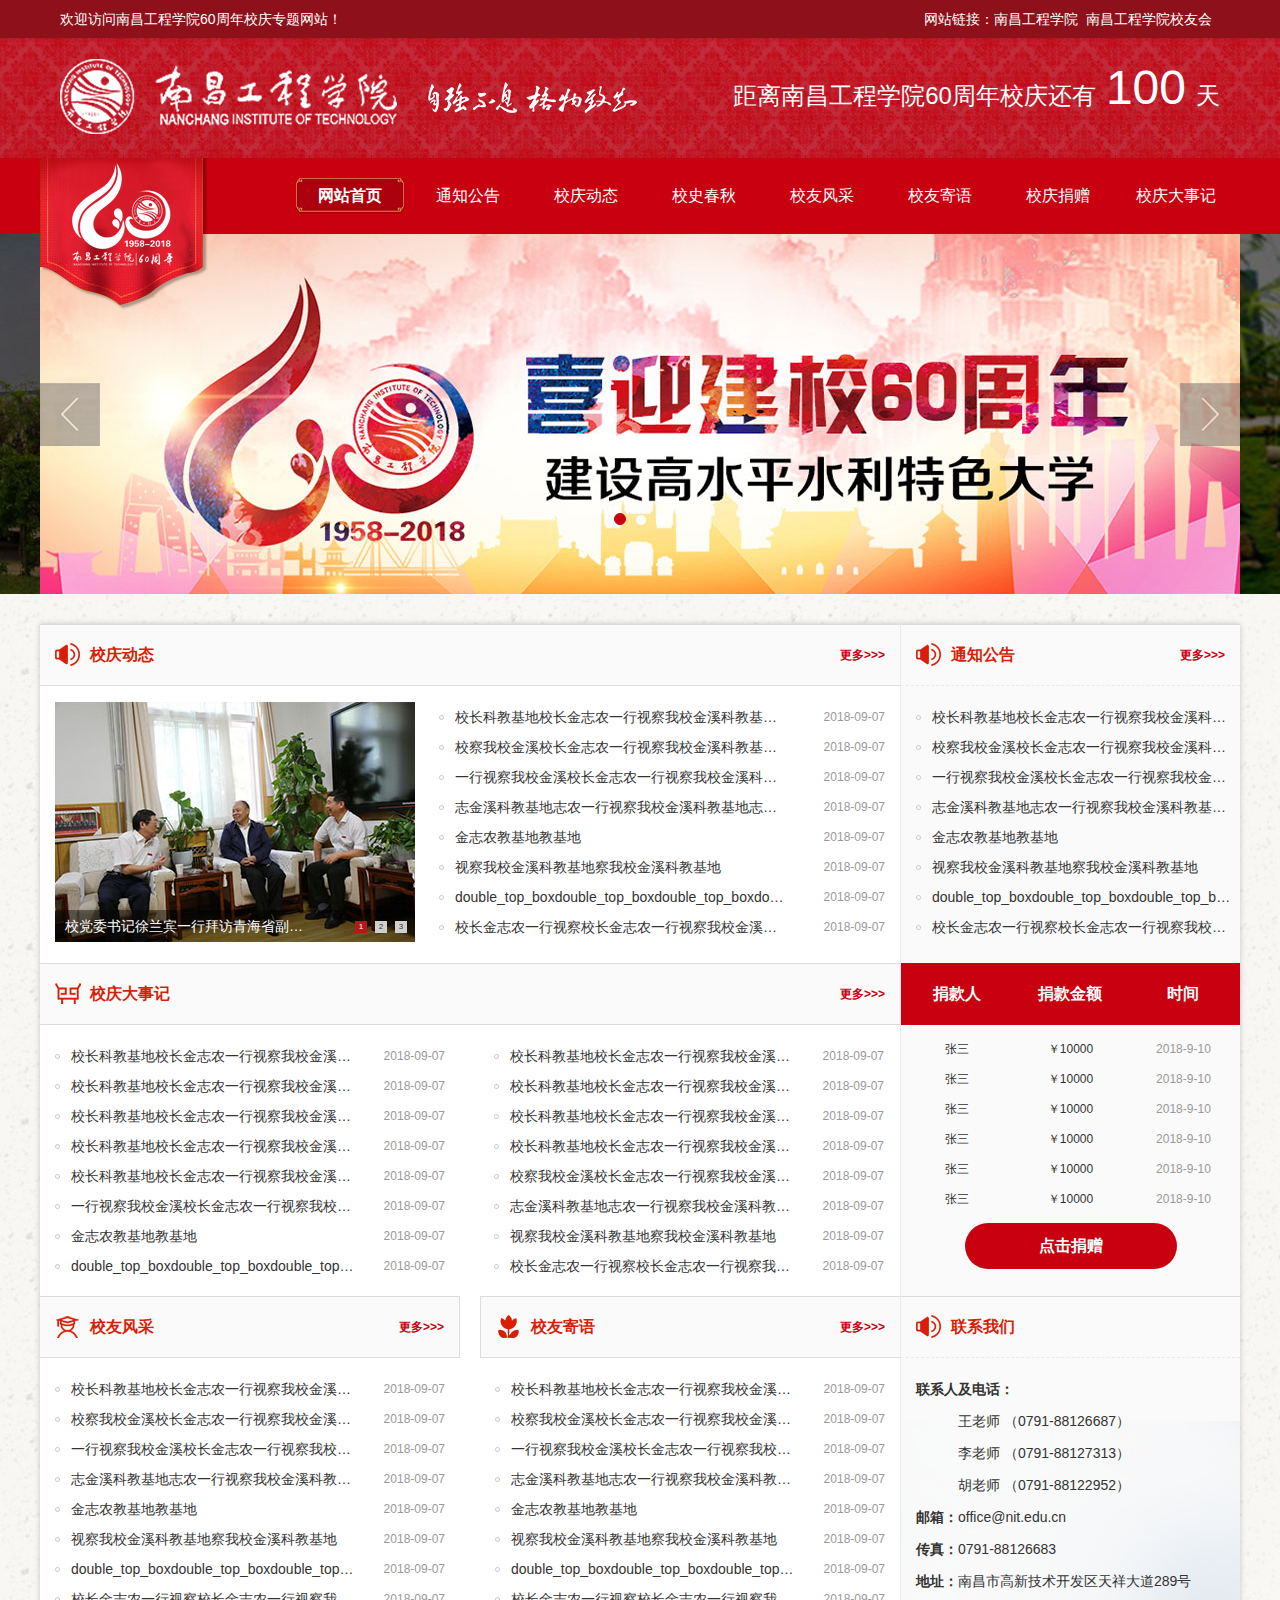
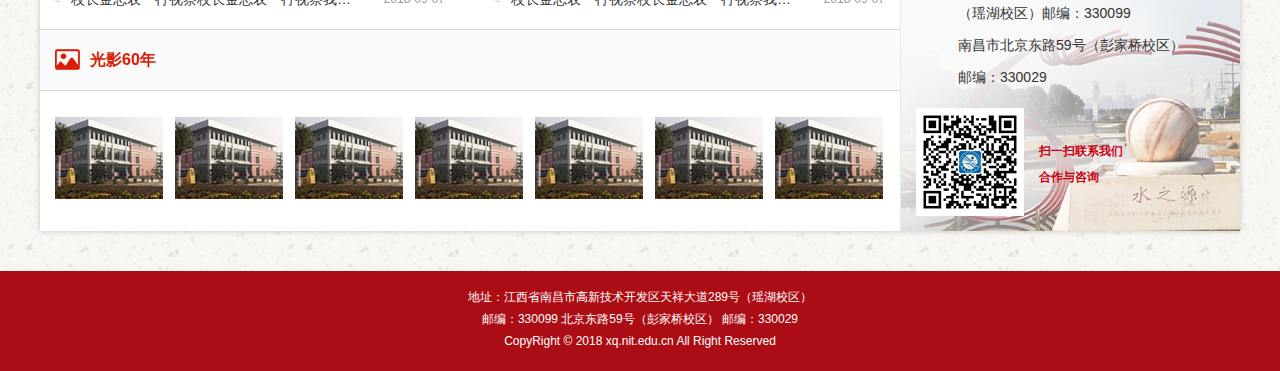
<file: index.html>
<!DOCTYPE html>
<html lang="zh-cmn-Hans">
<head>
	<meta charset="UTF-8">
	<meta name="description" content="">
	<meta name="keywords" content="">
	<meta name="author" content="云端科技 www.yunduancn.com">
	<title>南昌工程学院60周年校庆</title>
	<link rel="stylesheet" href="css/minireset.min.css">
	<link rel="stylesheet" href="css/main.css">
	<script src="js/jquery-1.7.1.min.js"></script>
	<script src="js/jquery.SuperSlide.2.1.1.js"></script>
</head>
<body>
	<div class="topbar">
		<div class="center">
			<div class="welcome">欢迎访问南昌工程学院60周年校庆专题网站！</div>
			<div class="link">网站链接：<a href="">南昌工程学院</a><a href="">南昌工程学院校友会</a></div>
		</div>
	</div>
	<div class="header" style="background-image: url(images/headerbg.jpg);">
		<div class="center">
			<a href="" class="logo">
				<img src="images/logo.png" alt="">
			</a>
			<div class="motto">
				<img src="images/motto.png" alt="">
			</div>
			<div class="countdown">距离南昌工程学院60周年校庆还有<span class="number">100</span>天</div>
		</div>
	</div>
	<div class="menubar">
		<div class="center">
			<a href="" class="menu_title">
				<img src="images/menutitle.png" alt="">
			</a>
			<ul class="fir_menu">
				<li class="fir_item active">
					<a href="" class="fir_link">网站首页</a>
				</li>
				<li class="fir_item">
					<a href="" class="fir_link">通知公告</a>
				</li>
				<li class="fir_item">
					<a href="" class="fir_link">校庆动态</a>
				</li>
				<li class="fir_item">
					<a href="" class="fir_link">校史春秋</a>
				</li>
				<li class="fir_item">
					<a href="" class="fir_link">校友风采</a>
				</li>
				<li class="fir_item">
					<a href="" class="fir_link">校友寄语</a>
				</li>
				<li class="fir_item">
					<a href="" class="fir_link">校庆捐赠</a>
				</li>
				<li class="fir_item">
					<a href="" class="fir_link">校庆大事记</a>
				</li>
			</ul>
		</div>
	</div>
	<div class="banner_box">
		<div class="center">
			<div class="cover_left">
				<img src="images/bannerleft.jpg" alt="">
			</div>
			<div class="banner">
				<div class="link_box">
					<a href="" class="banner_item">
						<img src="images/banner.jpg" alt="">
					</a>
					<a href="" class="banner_item">
						<img src="images/banner.jpg" alt="">
					</a>
					<a href="" class="banner_item">
						<img src="images/banner.jpg" alt="">
					</a>
				</div>
				<div class="pagination">
				</div>
				<div class="arr">
					<div class="banner_left_arr">
						<img src="images/bannerleftarr.png" alt="">
					</div>
					<div class="banner_right_arr">
						<img src="images/bannerrightarr.png" alt="">
					</div>
				</div>
			</div>
			<div class="cover_right">
				<img src="images/bannerright.jpg" alt="">
			</div>
		</div>
	</div>
	<script>
		$('.banner').slide({
			mainCell: '.link_box',
			titCell: '.pagination',
			autoPage: '<div class="pagination_item"></div>',
			autoPlay: true,
			effect: 'fold',
			prevCell: '.banner_left_arr',
			nextCell: '.banner_right_arr'
		})
	</script>
	


	<div class="center main" style="margin-bottom: 40px;">
		<!-- 校庆动态 -->
		<div class="double_box double_top_box">
			<div class="stitle" style="background-image: url(images/icon1.png); border-left: 0; border-right: 0;">
				校庆动态
				<a href="" class="smore">更多&gt;&gt;&gt;</a>
			</div>
			<div class="smain">
				<div class="leftslide">
					<div class="leftimggroup">
						<div class="img_item">
							<a href="" class="link">
								<img src="images/news1.jpg" alt="">
							</a>
							<div class="ccb">
								<a href="" class="news_title">校党委书记徐兰宾一行拜访青海省副校党委书记徐兰宾一行拜访青海省副</a>
							</div>
						</div>
						<div class="img_item">
							<a href="" class="link">
								<img src="images/news1.jpg" alt="">
							</a>
							<div class="ccb">
								<a href="" class="news_title">校党委书记徐兰宾一行拜访青海省副校党委书记徐兰宾一行拜访青海省副</a>
							</div>
						</div>
						<div class="img_item">
							<a href="" class="link">
								<img src="images/news1.jpg" alt="">
							</a>
							<div class="ccb">
								<a href="" class="news_title">校党委书记徐兰宾一行拜访青海省副校党委书记徐兰宾一行拜访青海省副</a>
							</div>
						</div>
					</div>
					<div class="news_pagination">
					</div>				
				</div>
				<ul class="news_list">
					<li>
						<a href="">
							校长科教基地校长金志农一行视察我校金溪科教基地校长金志农一行视察我校金溪科教基地校长金志农一行视察我校金溪科教基地
						</a>
						<span>2018-09-07</span>
					</li>
					<li>
						<a href="">
							校察我校金溪校长金志农一行视察我校金溪科教基地校长金志农一行视察我校金溪科教基地校长金志农一行视察我校金溪科教基地科教基地
						</a>
						<span>2018-09-07</span>
					</li>
					<li>
						<a href="">
							一行视察我校金溪校长金志农一行视察我校金溪科教基地校长金志农一行视察我校金溪科教基地科教基地
						</a>
						<span>2018-09-07</span>
					</li>
					<li>
						<a href="">
							志金溪科教基地志农一行视察我校金溪科教基地志农一行视察我校金溪科教基地校长金志农一行视察我校金溪科教基地
						</a>
						<span>2018-09-07</span>
					</li>
					<li>
						<a href="">
							金志农教基地教基地
						</a>
						<span>2018-09-07</span>
					</li>
					<li>
						<a href="">
							视察我校金溪科教基地察我校金溪科教基地
						</a>
						<span>2018-09-07</span>
					</li>
					<li>
						<a href="">
							double_top_boxdouble_top_boxdouble_top_boxdouble_top_boxdouble_top_box
						</a>
						<span>2018-09-07</span>
					</li>
					<li>
						<a href="">
							校长金志农一行视察校长金志农一行视察我校金溪科教基地校长金志农一行视察我校金溪科教基地校长金志农一行视察我校金溪科教基地我校金溪科教基地
						</a>
						<span>2018-09-07</span>
					</li>
				</ul>
			</div>
		</div>

		<!-- 右侧边栏 -->
		<div class="sidebar">
			<!-- 通知公告 -->
			<div class="sp_box" style="padding-bottom: 6px;">
				<div class="stitle" style="background-image: url(images/icon1.png); border-left: 0; border-right: 0; border-bottom: 1px dashed #eaeaea">
					通知公告
					<a href="" class="smore">更多&gt;&gt;&gt;</a>
				</div>
				<div class="smain">
					<ul class="news_list news_list_sp">
						<li>
							<a href="">
								校长科教基地校长金志农一行视察我校金溪科教基地校长金志农一行视察我校金溪科教基地校长金志农一行视察我校金溪科教基地
							</a>
						</li>
						<li>
							<a href="">
								校察我校金溪校长金志农一行视察我校金溪科教基地校长金志农一行视察我校金溪科教基地校长金志农一行视察我校金溪科教基地科教基地
							</a>
						</li>
						<li>
							<a href="">
								一行视察我校金溪校长金志农一行视察我校金溪科教基地校长金志农一行视察我校金溪科教基地科教基地
							</a>
						</li>
						<li>
							<a href="">
								志金溪科教基地志农一行视察我校金溪科教基地志农一行视察我校金溪科教基地校长金志农一行视察我校金溪科教基地
							</a>
						</li>
						<li>
							<a href="">
								金志农教基地教基地
							</a>
						</li>
						<li>
							<a href="">
								视察我校金溪科教基地察我校金溪科教基地
							</a>
						</li>
						<li>
							<a href="">
								double_top_boxdouble_top_boxdouble_top_boxdouble_top_boxdouble_top_box
							</a>
						</li>
						<li>
							<a href="">
								校长金志农一行视察校长金志农一行视察我校金溪科教基地校长金志农一行视察我校金溪科教基地校长金志农一行视察我校金溪科教基地我校金溪科教基地
							</a>
						</li>
					</ul>
				</div>
			</div>

			<!-- 捐款记录 -->
			<div class="paybox">
				<div class="pay_title">
					<div class="third">捐款人</div>
					<div class="third">捐款金额</div>
					<div class="third">时间</div>
				</div>
				<div class="pay_main">
					<ul class="pay_list">
						<li class="pay_item">
							<div class="third">张三</div>
							<div class="third">￥10000</div>
							<div class="third gray">2018-9-10</div>
						</li>
						<li class="pay_item">
							<div class="third">张三</div>
							<div class="third">￥10000</div>
							<div class="third gray">2018-9-10</div>
						</li>
						<li class="pay_item">
							<div class="third">张三</div>
							<div class="third">￥10000</div>
							<div class="third gray">2018-9-10</div>
						</li>
						<li class="pay_item">
							<div class="third">张三</div>
							<div class="third">￥10000</div>
							<div class="third gray">2018-9-10</div>
						</li>
						<li class="pay_item">
							<div class="third">张三</div>
							<div class="third">￥10000</div>
							<div class="third gray">2018-9-10</div>
						</li>
						<li class="pay_item">
							<div class="third">张三</div>
							<div class="third">￥10000</div>
							<div class="third gray">2018-9-10</div>
						</li>
						<li class="pay_item">
							<div class="third">张三</div>
							<div class="third">￥10000</div>
							<div class="third gray">2018-9-10</div>
						</li>
						<li class="pay_item">
							<div class="third">张三</div>
							<div class="third">￥10000</div>
							<div class="third gray">2018-9-10</div>
						</li>
					</ul>
					<a href="" class="goforpay">点击捐赠</a>
				</div>
			</div>

			<!-- 通知公告 -->
			<div class="sp_box" style="padding-bottom: 6px;">
				<div class="stitle" style="background-image: url(images/icon1.png); border-left: 0; border-right: 0; border-bottom: 1px dashed #eaeaea">
					联系我们
					<!-- <a href="" class="smore">更多&gt;&gt;&gt;</a> -->
				</div>
				<div class="smain infobox">
					<span>联系人及电话：</span><br>
					&emsp;&emsp;&emsp;王老师 （0791-88126687） <br>
					&emsp;&emsp;&emsp;李老师  （0791-88127313）<br>
					&emsp;&emsp;&emsp;胡老师 （0791-88122952）<br>
					<span>邮箱：</span>office@nit.edu.cn      <br>
					<span>传真：</span>0791-88126683<br>
					<span>地址：</span>南昌市高新技术开发区天祥大道289号<br>&emsp;&emsp;&emsp;（瑶湖校区）邮编：330099<br>
					&emsp;&emsp;&emsp;南昌市北京东路59号（彭家桥校区）<br>&emsp;&emsp;&emsp;邮编：330029
				</div>
				<div class="smain qrqr">
					<img src="images/qr.png" alt="">
					<div class="te">扫一扫联系我们<br>合作与咨询</div>
				</div>
			</div>
		</div>


		<!-- 校庆大事记 -->
		<div class="double_box double_bottom_box">
			<div class="stitle" style="background-image: url(images/icon2.png); border-left: 0; border-right: 0;">
				校庆大事记
				<a href="" class="smore">更多&gt;&gt;&gt;</a>
			</div>
			<div class="smain">
				<ul class="news_list news_list_full news_list_left">
					<li>
						<a href="">
							校长科教基地校长金志农一行视察我校金溪科教基地校长金志农一行视察我校金溪科教基地校长金志农一行视察我校金溪科教基地
						</a>
						<span>2018-09-07</span>
					</li>
					<li>
						<a href="">
							校长科教基地校长金志农一行视察我校金溪科教基地校长金志农一行视察我校金溪科教基地校长金志农一行视察我校金溪科教基地
						</a>
						<span>2018-09-07</span>
					</li>
					<li>
						<a href="">
							校长科教基地校长金志农一行视察我校金溪科教基地校长金志农一行视察我校金溪科教基地校长金志农一行视察我校金溪科教基地
						</a>
						<span>2018-09-07</span>
					</li>
					<li>
						<a href="">
							校长科教基地校长金志农一行视察我校金溪科教基地校长金志农一行视察我校金溪科教基地校长金志农一行视察我校金溪科教基地
						</a>
						<span>2018-09-07</span>
					</li>
					<li>
						<a href="">
							校长科教基地校长金志农一行视察我校金溪科教基地校长金志农一行视察我校金溪科教基地校长金志农一行视察我校金溪科教基地
						</a>
						<span>2018-09-07</span>
					</li>
					<li>
						<a href="">
							校长科教基地校长金志农一行视察我校金溪科教基地校长金志农一行视察我校金溪科教基地校长金志农一行视察我校金溪科教基地
						</a>
						<span>2018-09-07</span>
					</li>
					<li>
						<a href="">
							校长科教基地校长金志农一行视察我校金溪科教基地校长金志农一行视察我校金溪科教基地校长金志农一行视察我校金溪科教基地
						</a>
						<span>2018-09-07</span>
					</li>
					<li>
						<a href="">
							校长科教基地校长金志农一行视察我校金溪科教基地校长金志农一行视察我校金溪科教基地校长金志农一行视察我校金溪科教基地
						</a>
						<span>2018-09-07</span>
					</li>
					<li>
						<a href="">
							校长科教基地校长金志农一行视察我校金溪科教基地校长金志农一行视察我校金溪科教基地校长金志农一行视察我校金溪科教基地
						</a>
						<span>2018-09-07</span>
					</li>
					<li>
						<a href="">
							校察我校金溪校长金志农一行视察我校金溪科教基地校长金志农一行视察我校金溪科教基地校长金志农一行视察我校金溪科教基地科教基地
						</a>
						<span>2018-09-07</span>
					</li>
					<li>
						<a href="">
							一行视察我校金溪校长金志农一行视察我校金溪科教基地校长金志农一行视察我校金溪科教基地科教基地
						</a>
						<span>2018-09-07</span>
					</li>
					<li>
						<a href="">
							志金溪科教基地志农一行视察我校金溪科教基地志农一行视察我校金溪科教基地校长金志农一行视察我校金溪科教基地
						</a>
						<span>2018-09-07</span>
					</li>
					<li>
						<a href="">
							金志农教基地教基地
						</a>
						<span>2018-09-07</span>
					</li>
					<li>
						<a href="">
							视察我校金溪科教基地察我校金溪科教基地
						</a>
						<span>2018-09-07</span>
					</li>
					<li>
						<a href="">
							double_top_boxdouble_top_boxdouble_top_boxdouble_top_boxdouble_top_box
						</a>
						<span>2018-09-07</span>
					</li>
					<li>
						<a href="">
							校长金志农一行视察校长金志农一行视察我校金溪科教基地校长金志农一行视察我校金溪科教基地校长金志农一行视察我校金溪科教基地我校金溪科教基地
						</a>
						<span>2018-09-07</span>
					</li>
				</ul>
			</div>
		</div>


		<!-- 校友风采与校友寄语 -->
		<div class="single_wrapper">
			<!-- 校友风采 -->
			<div class="single_box single_left">
				<div class="stitle" style="background-image: url(images/icon3.png); border-left: 0;">
					校友风采
					<a href="" class="smore">更多&gt;&gt;&gt;</a>
				</div>
				<div class="smain">
					<ul class="news_list news_list_420">
						<li>
							<a href="">
								校长科教基地校长金志农一行视察我校金溪科教基地校长金志农一行视察我校金溪科教基地校长金志农一行视察我校金溪科教基地
							</a>
							<span>2018-09-07</span>
						</li>
						<li>
							<a href="">
								校察我校金溪校长金志农一行视察我校金溪科教基地校长金志农一行视察我校金溪科教基地校长金志农一行视察我校金溪科教基地科教基地
							</a>
							<span>2018-09-07</span>
						</li>
						<li>
							<a href="">
								一行视察我校金溪校长金志农一行视察我校金溪科教基地校长金志农一行视察我校金溪科教基地科教基地
							</a>
							<span>2018-09-07</span>
						</li>
						<li>
							<a href="">
								志金溪科教基地志农一行视察我校金溪科教基地志农一行视察我校金溪科教基地校长金志农一行视察我校金溪科教基地
							</a>
							<span>2018-09-07</span>
						</li>
						<li>
							<a href="">
								金志农教基地教基地
							</a>
							<span>2018-09-07</span>
						</li>
						<li>
							<a href="">
								视察我校金溪科教基地察我校金溪科教基地
							</a>
							<span>2018-09-07</span>
						</li>
						<li>
							<a href="">
								double_top_boxdouble_top_boxdouble_top_boxdouble_top_boxdouble_top_box
							</a>
							<span>2018-09-07</span>
						</li>
						<li>
							<a href="">
								校长金志农一行视察校长金志农一行视察我校金溪科教基地校长金志农一行视察我校金溪科教基地校长金志农一行视察我校金溪科教基地我校金溪科教基地
							</a>
							<span>2018-09-07</span>
						</li>
					</ul>
				</div>
			</div>


			<!-- 校友寄语 -->
			<div class="single_box single_right">
				<div class="stitle" style="background-image: url(images/icon4.png); border-right: 0;">
					校友寄语
					<a href="" class="smore">更多&gt;&gt;&gt;</a>
				</div>
				<div class="smain">
					<ul class="news_list news_list_420">
						<li>
							<a href="">
								校长科教基地校长金志农一行视察我校金溪科教基地校长金志农一行视察我校金溪科教基地校长金志农一行视察我校金溪科教基地
							</a>
							<span>2018-09-07</span>
						</li>
						<li>
							<a href="">
								校察我校金溪校长金志农一行视察我校金溪科教基地校长金志农一行视察我校金溪科教基地校长金志农一行视察我校金溪科教基地科教基地
							</a>
							<span>2018-09-07</span>
						</li>
						<li>
							<a href="">
								一行视察我校金溪校长金志农一行视察我校金溪科教基地校长金志农一行视察我校金溪科教基地科教基地
							</a>
							<span>2018-09-07</span>
						</li>
						<li>
							<a href="">
								志金溪科教基地志农一行视察我校金溪科教基地志农一行视察我校金溪科教基地校长金志农一行视察我校金溪科教基地
							</a>
							<span>2018-09-07</span>
						</li>
						<li>
							<a href="">
								金志农教基地教基地
							</a>
							<span>2018-09-07</span>
						</li>
						<li>
							<a href="">
								视察我校金溪科教基地察我校金溪科教基地
							</a>
							<span>2018-09-07</span>
						</li>
						<li>
							<a href="">
								double_top_boxdouble_top_boxdouble_top_boxdouble_top_boxdouble_top_box
							</a>
							<span>2018-09-07</span>
						</li>
						<li>
							<a href="">
								校长金志农一行视察校长金志农一行视察我校金溪科教基地校长金志农一行视察我校金溪科教基地校长金志农一行视察我校金溪科教基地我校金溪科教基地
							</a>
							<span>2018-09-07</span>
						</li>
					</ul>
				</div>
			</div>
		</div>


		<!-- 光影60年 -->
		<div class="double_box double_img_box">
			<div class="stitle" style="background-image: url(images/icon6.png); border-left: 0; border-right: 0;">
				光影60年
				<!-- <a href="" class="smore">更多&gt;&gt;&gt;</a> -->
			</div>
			<div class="smain">
				<ul class="img_boxx">
					<li class="img_item">
						<img src="images/st01.jpg" alt="">
					</li>
					<li class="img_item">
						<img src="images/st01.jpg" alt="">
					</li>
					<li class="img_item">
						<img src="images/st01.jpg" alt="">
					</li>
					<li class="img_item">
						<img src="images/st01.jpg" alt="">
					</li>
					<li class="img_item">
						<img src="images/st01.jpg" alt="">
					</li>
					<li class="img_item">
						<img src="images/st01.jpg" alt="">
					</li>
					<li class="img_item">
						<img src="images/st01.jpg" alt="">
					</li>
					<li class="img_item">
						<img src="images/st01.jpg" alt="">
					</li>
				</ul>
			</div>
		</div>




	</div>
	<script>
		$('.leftslide').slide({
			mainCell: '.leftimggroup',
			titCell: '.news_pagination',
			autoPage: '<div class="news_pagination_item">$</div>',
			autoPlay: true,
			effect: 'fold'
		})
		$('.double_img_box').slide({
			mainCell: '.img_boxx',
			autoPlay: true,
			effect: 'leftLoop',
			vis: 7
		})
		$('.pay_main').slide({
			mainCell: '.pay_list',
			autoPlay: true,
			effect: 'topLoop',
			vis: 6
		})
	</script>



	<div class="footer">
		地址：江西省南昌市高新技术开发区天祥大道289号（瑶湖校区） <br>
		邮编：330099 北京东路59号（彭家桥校区）   邮编：330029  <br>
		CopyRight © 2018 xq.nit.edu.cn All Right Reserved
	</div>

	<script src="js/main.js"></script>
</body>
</html>
</file>
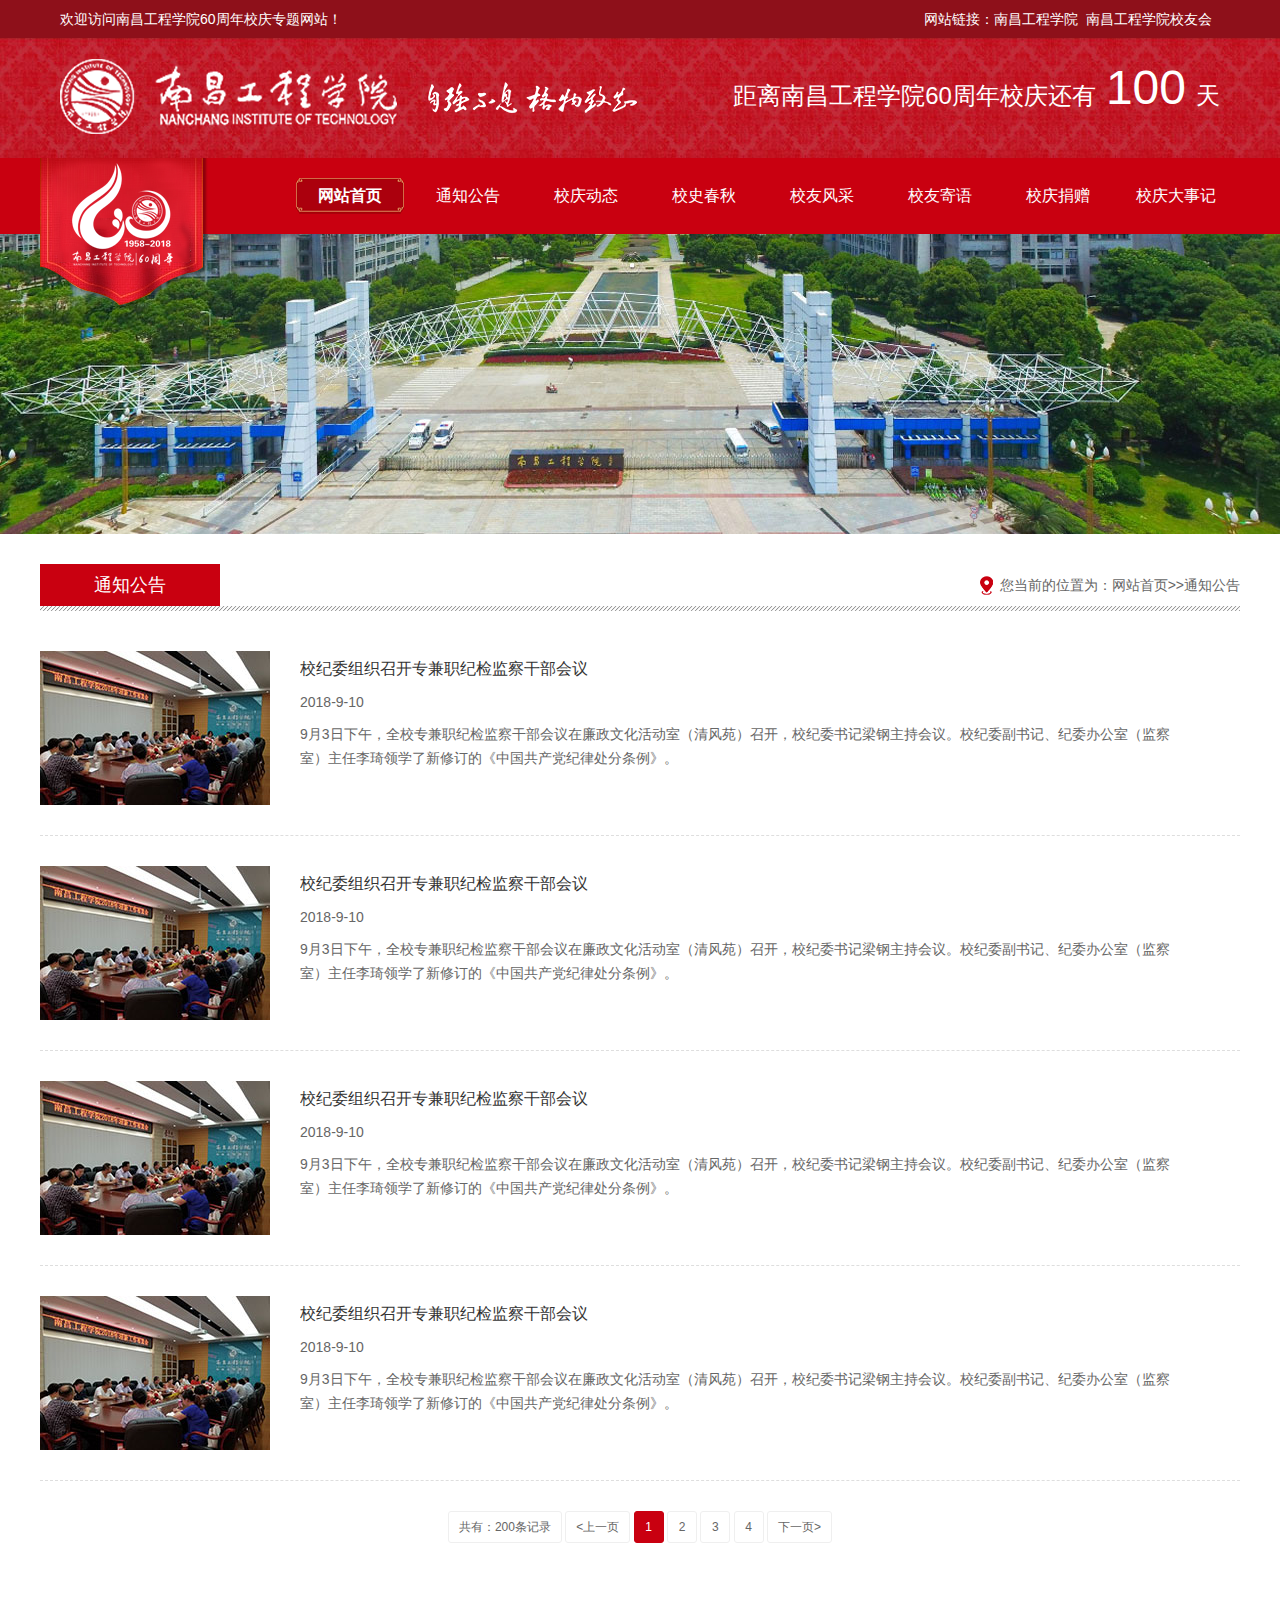
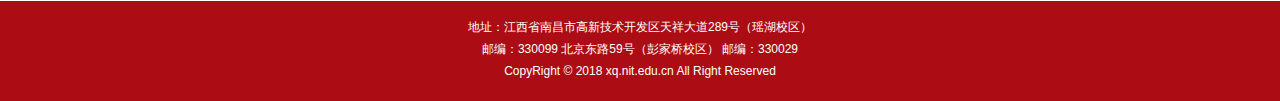
<file: 新闻列表.html>
<!DOCTYPE html>
<html lang="zh-cmn-Hans">
<head>
	<meta charset="UTF-8">
	<meta name="description" content="">
	<meta name="keywords" content="">
	<meta name="author" content="云端科技 www.yunduancn.com">
	<title>南昌工程学院60周年校庆</title>
	<link rel="stylesheet" href="css/minireset.min.css">
	<link rel="stylesheet" href="css/main.css">
	<script src="js/jquery-1.7.1.min.js"></script>
	<script src="js/jquery.SuperSlide.2.1.1.js"></script>
</head>
<body style="background-image: none; background-color: #fff;">
	<div class="topbar">
		<div class="center">
			<div class="welcome">欢迎访问南昌工程学院60周年校庆专题网站！</div>
			<div class="link">网站链接：<a href="">南昌工程学院</a><a href="">南昌工程学院校友会</a></div>
		</div>
	</div>
	<div class="header" style="background-image: url(images/headerbg.jpg);">
		<div class="center">
			<a href="" class="logo">
				<img src="images/logo.png" alt="">
			</a>
			<div class="motto">
				<img src="images/motto.png" alt="">
			</div>
			<div class="countdown">距离南昌工程学院60周年校庆还有<span class="number">100</span>天</div>
		</div>
	</div>
	<div class="menubar">
		<div class="center">
			<a href="" class="menu_title">
				<img src="images/menutitle.png" alt="">
			</a>
			<ul class="fir_menu">
				<li class="fir_item active">
					<a href="" class="fir_link">网站首页</a>
				</li>
				<li class="fir_item">
					<a href="" class="fir_link">通知公告</a>
				</li>
				<li class="fir_item">
					<a href="" class="fir_link">校庆动态</a>
				</li>
				<li class="fir_item">
					<a href="" class="fir_link">校史春秋</a>
				</li>
				<li class="fir_item">
					<a href="" class="fir_link">校友风采</a>
				</li>
				<li class="fir_item">
					<a href="" class="fir_link">校友寄语</a>
				</li>
				<li class="fir_item">
					<a href="" class="fir_link">校庆捐赠</a>
				</li>
				<li class="fir_item">
					<a href="" class="fir_link">校庆大事记</a>
				</li>
			</ul>
		</div>
	</div>
	<div class="ny_banner_box">
		<div class="center" style="background-image: url(images/nybanner.jpg);">
		</div>
	</div>
	
	<div class="ny_main center">
		<div class="ny_topbar">
			<div class="ny_title">通知公告</div>
			<div class="location">您当前的位置为：<a href="">网站首页</a>&gt;&gt;通知公告</div>
		</div>
		<ul class="news_list_group">
			<li class="nlg">
				<a href="" class="imgbox">
					<img src="images/9D8B542E2BAC3252CB75A2B2657_5CBD565A_12844.jpg" alt="">
				</a>
				<a href="" class="linktitle">校纪委组织召开专兼职纪检监察干部会议</a>
				<div class="date">2018-9-10</div>
				<div class="abstract">       9月3日下午，全校专兼职纪检监察干部会议在廉政文化活动室（清风苑）召开，校纪委书记梁钢主持会议。校纪委副书记、纪委办公室（监察室）主任李琦领学了新修订的《中国共产党纪律处分条例》。</div>
			</li>
			<li class="nlg">
				<a href="" class="imgbox">
					<img src="images/9D8B542E2BAC3252CB75A2B2657_5CBD565A_12844.jpg" alt="">
				</a>
				<a href="" class="linktitle">校纪委组织召开专兼职纪检监察干部会议</a>
				<div class="date">2018-9-10</div>
				<div class="abstract">       9月3日下午，全校专兼职纪检监察干部会议在廉政文化活动室（清风苑）召开，校纪委书记梁钢主持会议。校纪委副书记、纪委办公室（监察室）主任李琦领学了新修订的《中国共产党纪律处分条例》。</div>
			</li>
			<li class="nlg">
				<a href="" class="imgbox">
					<img src="images/9D8B542E2BAC3252CB75A2B2657_5CBD565A_12844.jpg" alt="">
				</a>
				<a href="" class="linktitle">校纪委组织召开专兼职纪检监察干部会议</a>
				<div class="date">2018-9-10</div>
				<div class="abstract">       9月3日下午，全校专兼职纪检监察干部会议在廉政文化活动室（清风苑）召开，校纪委书记梁钢主持会议。校纪委副书记、纪委办公室（监察室）主任李琦领学了新修订的《中国共产党纪律处分条例》。</div>
			</li>
			<li class="nlg">
				<a href="" class="imgbox">
					<img src="images/9D8B542E2BAC3252CB75A2B2657_5CBD565A_12844.jpg" alt="">
				</a>
				<a href="" class="linktitle">校纪委组织召开专兼职纪检监察干部会议</a>
				<div class="date">2018-9-10</div>
				<div class="abstract">       9月3日下午，全校专兼职纪检监察干部会议在廉政文化活动室（清风苑）召开，校纪委书记梁钢主持会议。校纪委副书记、纪委办公室（监察室）主任李琦领学了新修订的《中国共产党纪律处分条例》。</div>
			</li>
		</ul>
		<div class="pagination">
			<span href="">共有：200条记录</span>
			<a href="">&lt;上一页</a>
			<a href="" class="on">1</a>
			<a href="">2</a>
			<a href="">3</a>
			<a href="">4</a>
			<a href="">下一页&gt;</a>
		</div>
	</div>

	<div class="footer">
		地址：江西省南昌市高新技术开发区天祥大道289号（瑶湖校区） <br>
		邮编：330099 北京东路59号（彭家桥校区）   邮编：330029  <br>
		CopyRight © 2018 xq.nit.edu.cn All Right Reserved
	</div>

	<script src="js/main.js"></script>
</body>
</html>
</file>
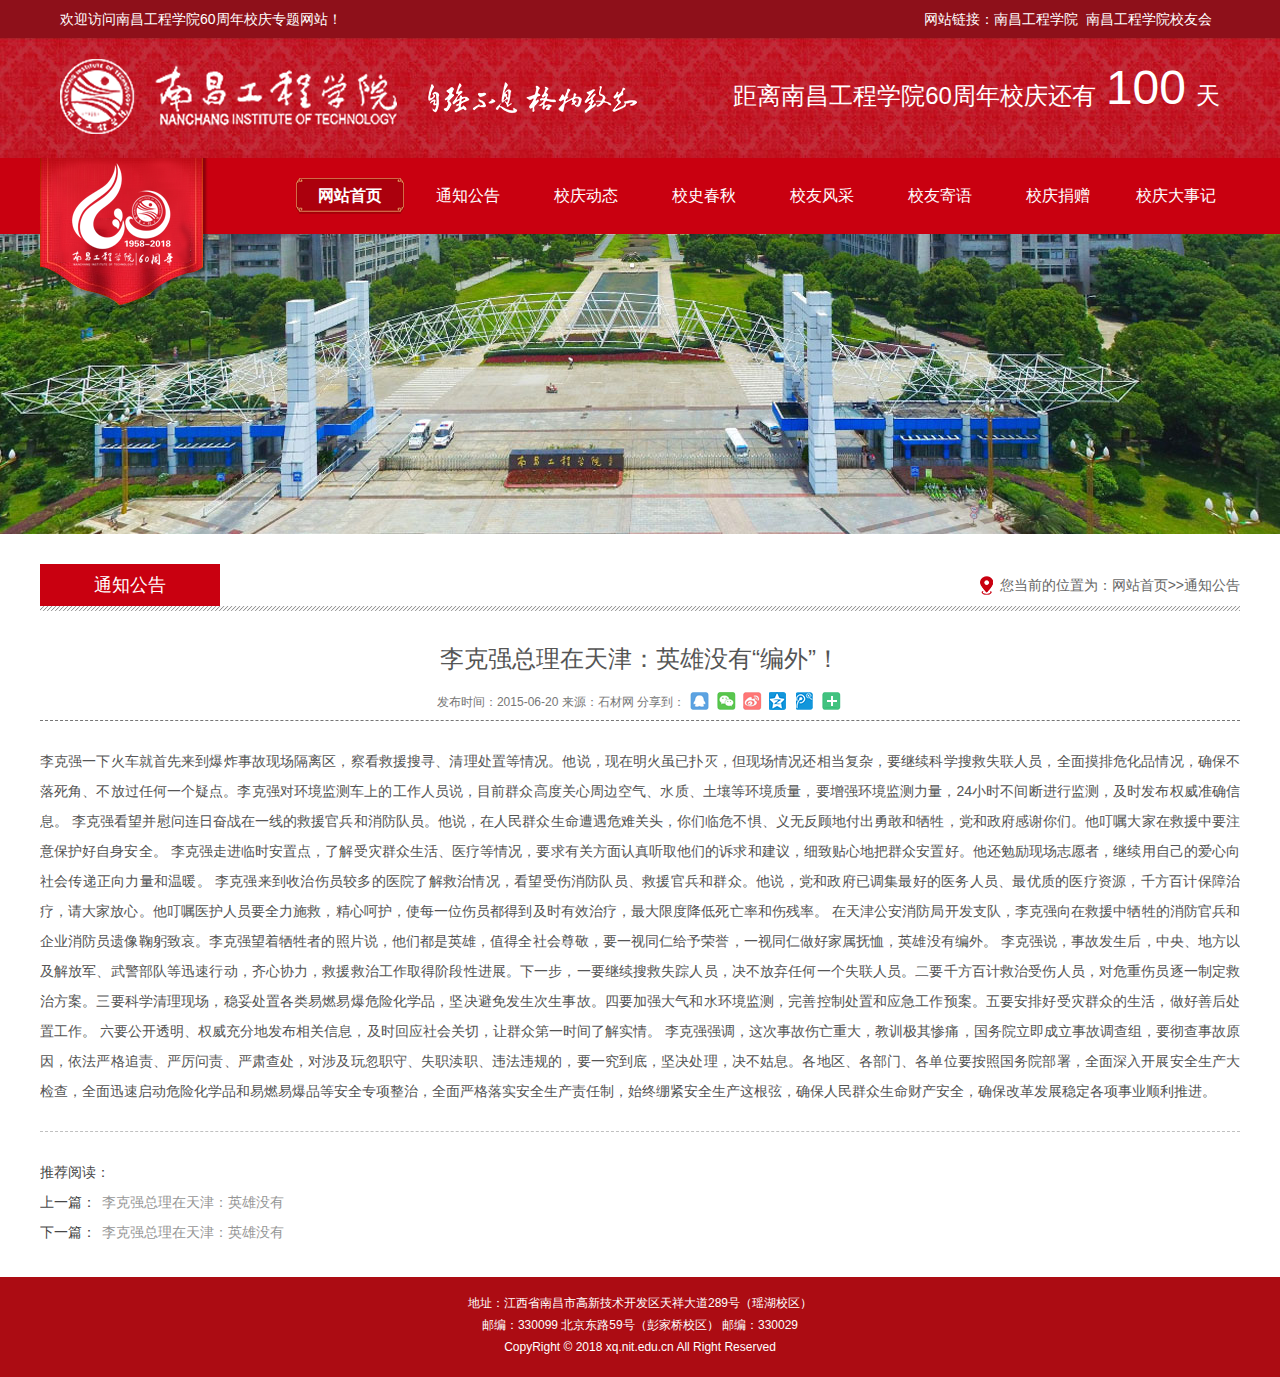
<file: 新闻详情.html>
<!DOCTYPE html>
<html lang="zh-cmn-Hans">
<head>
	<meta charset="UTF-8">
	<meta name="description" content="">
	<meta name="keywords" content="">
	<meta name="author" content="云端科技 www.yunduancn.com">
	<title>南昌工程学院60周年校庆</title>
	<link rel="stylesheet" href="css/minireset.min.css">
	<link rel="stylesheet" href="css/main.css">
	<script src="js/jquery-1.7.1.min.js"></script>
	<script src="js/jquery.SuperSlide.2.1.1.js"></script>
</head>
<body style="background-image: none; background-color: #fff;">
	<div class="topbar">
		<div class="center">
			<div class="welcome">欢迎访问南昌工程学院60周年校庆专题网站！</div>
			<div class="link">网站链接：<a href="">南昌工程学院</a><a href="">南昌工程学院校友会</a></div>
		</div>
	</div>
	<div class="header" style="background-image: url(images/headerbg.jpg);">
		<div class="center">
			<a href="" class="logo">
				<img src="images/logo.png" alt="">
			</a>
			<div class="motto">
				<img src="images/motto.png" alt="">
			</div>
			<div class="countdown">距离南昌工程学院60周年校庆还有<span class="number">100</span>天</div>
		</div>
	</div>
	<div class="menubar">
		<div class="center">
			<a href="" class="menu_title">
				<img src="images/menutitle.png" alt="">
			</a>
			<ul class="fir_menu">
				<li class="fir_item active">
					<a href="" class="fir_link">网站首页</a>
				</li>
				<li class="fir_item">
					<a href="" class="fir_link">通知公告</a>
				</li>
				<li class="fir_item">
					<a href="" class="fir_link">校庆动态</a>
				</li>
				<li class="fir_item">
					<a href="" class="fir_link">校史春秋</a>
				</li>
				<li class="fir_item">
					<a href="" class="fir_link">校友风采</a>
				</li>
				<li class="fir_item">
					<a href="" class="fir_link">校友寄语</a>
				</li>
				<li class="fir_item">
					<a href="" class="fir_link">校庆捐赠</a>
				</li>
				<li class="fir_item">
					<a href="" class="fir_link">校庆大事记</a>
				</li>
			</ul>
		</div>
	</div>
	<div class="ny_banner_box">
		<div class="center" style="background-image: url(images/nybanner.jpg);">
		</div>
	</div>
	
	<div class="ny_main center">
		<div class="ny_topbar">
			<div class="ny_title">通知公告</div>
			<div class="location">您当前的位置为：<a href="">网站首页</a>&gt;&gt;通知公告</div>
		</div>
		<div class="inmain center">
			<div class="info-t">李克强总理在天津：英雄没有“编外”！</div>
			<div class="info-sp">发布时间：2015-06-20    来源：石材网
				<div class="bdsharebuttonbox">
					分享到：
					<a href="#" class="bds_sqq" data-cmd="sqq" title="分享到QQ好友"></a>
					<a href="#" class="bds_weixin" data-cmd="weixin" title="分享到微信"></a>
					<a href="#" class="bds_tsina" data-cmd="tsina" title="分享到新浪微博"></a>
					<a href="#" class="bds_qzone" data-cmd="qzone" title="分享到QQ空间"></a>
					<a href="#" class="bds_tqq" data-cmd="tqq" title="分享到腾讯微博"></a>
					<a href="#" class="bds_more" data-cmd="more"></a>
				</div>
				<script>window._bd_share_config={"common":{"bdSnsKey":{},"bdText":"","bdMini":"2","bdMiniList":false,"bdPic":"","bdStyle":"1","bdSize":"16"},"share":{}};with(document)0[(getElementsByTagName('head')[0]||body).appendChild(createElement('script')).src='http://bdimg.share.baidu.com/static/api/js/share.js?v=89860593.js?cdnversion='+~(-new Date()/36e5)];</script>
			</div>
			<div class="info-c">
				李克强一下火车就首先来到爆炸事故现场隔离区，察看救援搜寻、清理处置等情况。他说，现在明火虽已扑灭，但现场情况还相当复杂，要继续科学搜救失联人员，全面摸排危化品情况，确保不落死角、不放过任何一个疑点。李克强对环境监测车上的工作人员说，目前群众高度关心周边空气、水质、土壤等环境质量，要增强环境监测力量，24小时不间断进行监测，及时发布权威准确信息。
				李克强看望并慰问连日奋战在一线的救援官兵和消防队员。他说，在人民群众生命遭遇危难关头，你们临危不惧、义无反顾地付出勇敢和牺牲，党和政府感谢你们。他叮嘱大家在救援中要注意保护好自身安全。
				李克强走进临时安置点，了解受灾群众生活、医疗等情况，要求有关方面认真听取他们的诉求和建议，细致贴心地把群众安置好。他还勉励现场志愿者，继续用自己的爱心向社会传递正向力量和温暖。
				李克强来到收治伤员较多的医院了解救治情况，看望受伤消防队员、救援官兵和群众。他说，党和政府已调集最好的医务人员、最优质的医疗资源，千方百计保障治疗，请大家放心。他叮嘱医护人员要全力施救，精心呵护，使每一位伤员都得到及时有效治疗，最大限度降低死亡率和伤残率。
				在天津公安消防局开发支队，李克强向在救援中牺牲的消防官兵和企业消防员遗像鞠躬致哀。李克强望着牺牲者的照片说，他们都是英雄，值得全社会尊敬，要一视同仁给予荣誉，一视同仁做好家属抚恤，英雄没有编外。
				李克强说，事故发生后，中央、地方以及解放军、武警部队等迅速行动，齐心协力，救援救治工作取得阶段性进展。下一步，一要继续搜救失踪人员，决不放弃任何一个失联人员。二要千方百计救治受伤人员，对危重伤员逐一制定救治方案。三要科学清理现场，稳妥处置各类易燃易爆危险化学品，坚决避免发生次生事故。四要加强大气和水环境监测，完善控制处置和应急工作预案。五要安排好受灾群众的生活，做好善后处置工作。
				六要公开透明、权威充分地发布相关信息，及时回应社会关切，让群众第一时间了解实情。

				李克强强调，这次事故伤亡重大，教训极其惨痛，国务院立即成立事故调查组，要彻查事故原因，依法严格追责、严厉问责、严肃查处，对涉及玩忽职守、失职渎职、违法违规的，要一究到底，坚决处理，决不姑息。各地区、各部门、各单位要按照国务院部署，全面深入开展安全生产大检查，全面迅速启动危险化学品和易燃易爆品等安全专项整治，全面严格落实安全生产责任制，始终绷紧安全生产这根弦，确保人民群众生命财产安全，确保改革发展稳定各项事业顺利推进。
			</div>
			<div class="sxpian">
				<div>推荐阅读：</div>
				<div>上一篇：<a href="">李克强总理在天津：英雄没有</a></div>
				<div>下一篇：<a href="">李克强总理在天津：英雄没有</a></div>
			</div>
		</div>
	</div>

	<div class="footer">
		地址：江西省南昌市高新技术开发区天祥大道289号（瑶湖校区） <br>
		邮编：330099 北京东路59号（彭家桥校区）   邮编：330029  <br>
		CopyRight © 2018 xq.nit.edu.cn All Right Reserved
	</div>

	<script src="js/main.js"></script>
</body>
</html>
</file>
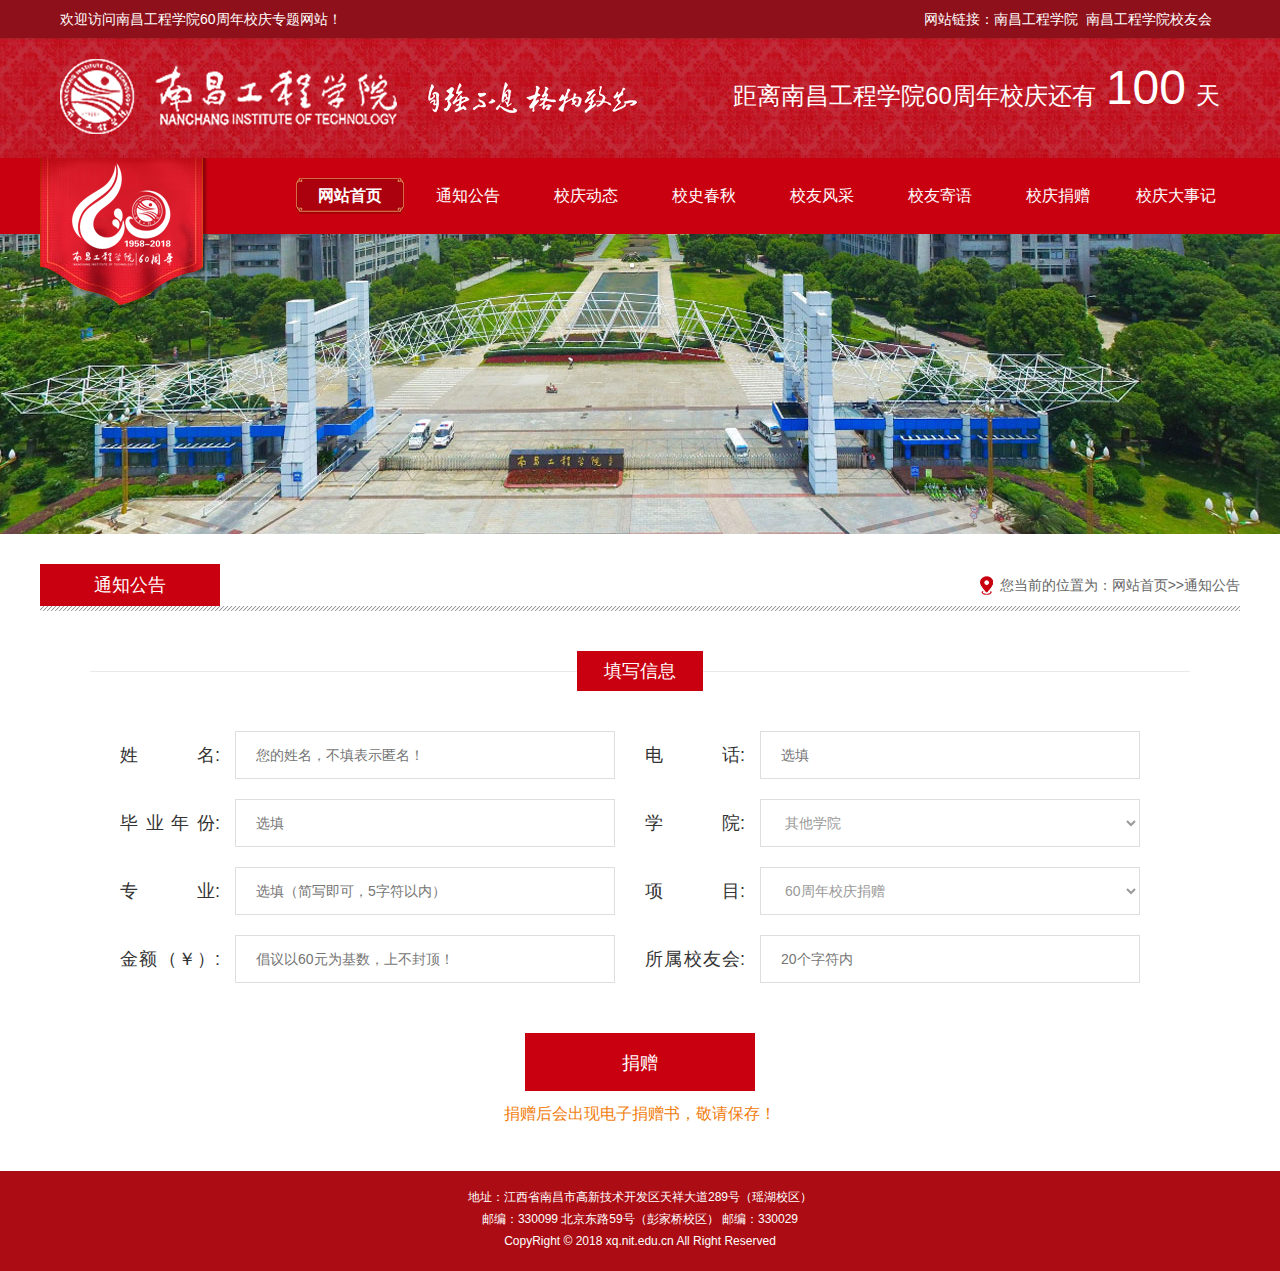
<file: 校庆捐赠.html>
<!DOCTYPE html>
<html lang="zh-cmn-Hans">
<head>
	<meta charset="UTF-8">
	<meta name="description" content="">
	<meta name="keywords" content="">
	<meta name="author" content="云端科技 www.yunduancn.com">
	<title>南昌工程学院60周年校庆</title>
	<link rel="stylesheet" href="css/minireset.min.css">
	<link rel="stylesheet" href="css/main.css">
	<script src="js/jquery-1.7.1.min.js"></script>
	<script src="js/jquery.SuperSlide.2.1.1.js"></script>
</head>
<body style="background-image: none; background-color: #fff;">
	<div class="topbar">
		<div class="center">
			<div class="welcome">欢迎访问南昌工程学院60周年校庆专题网站！</div>
			<div class="link">网站链接：<a href="">南昌工程学院</a><a href="">南昌工程学院校友会</a></div>
		</div>
	</div>
	<div class="header" style="background-image: url(images/headerbg.jpg);">
		<div class="center">
			<a href="" class="logo">
				<img src="images/logo.png" alt="">
			</a>
			<div class="motto">
				<img src="images/motto.png" alt="">
			</div>
			<div class="countdown">距离南昌工程学院60周年校庆还有<span class="number">100</span>天</div>
		</div>
	</div>
	<div class="menubar">
		<div class="center">
			<a href="" class="menu_title">
				<img src="images/menutitle.png" alt="">
			</a>
			<ul class="fir_menu">
				<li class="fir_item active">
					<a href="" class="fir_link">网站首页</a>
				</li>
				<li class="fir_item">
					<a href="" class="fir_link">通知公告</a>
				</li>
				<li class="fir_item">
					<a href="" class="fir_link">校庆动态</a>
				</li>
				<li class="fir_item">
					<a href="" class="fir_link">校史春秋</a>
				</li>
				<li class="fir_item">
					<a href="" class="fir_link">校友风采</a>
				</li>
				<li class="fir_item">
					<a href="" class="fir_link">校友寄语</a>
				</li>
				<li class="fir_item">
					<a href="" class="fir_link">校庆捐赠</a>
				</li>
				<li class="fir_item">
					<a href="" class="fir_link">校庆大事记</a>
				</li>
			</ul>
		</div>
	</div>
	<div class="ny_banner_box">
		<div class="center" style="background-image: url(images/nybanner.jpg);">
		</div>
	</div>
	
	<div class="ny_main center">
		<div class="ny_topbar">
			<div class="ny_title">通知公告</div>
			<div class="location">您当前的位置为：<a href="">网站首页</a>&gt;&gt;通知公告</div>
		</div>
		<div class="jz smcenter">
			<div class="co">
				<div class="jztitle">填写信息</div>
			</div>
			<form action="" style="margin-top: 40px;">
				<div class="inpbox">
					<label for="name">姓名</label>:
					<input type="text" placeholder="您的姓名，不填表示匿名！" id="name">
				</div>

				<div class="inpbox">
					<label for="tel">电话</label>:
					<input type="text" placeholder="选填" id="tel">
				</div>

				<div class="inpbox">
					<label for="year">毕业年份</label>:
					<input type="text" placeholder="选填" id="year">
				</div>

				<div class="inpbox">
					<label for="institute">学院</label>:
					<select name="" id="institute">
						<option value="其他学院">其他学院</option>
						<option value="工商管理学院">工商管理学院</option>
						<option value="经济贸易学院">经济贸易学院</option>
					</select>
				</div>

				<div class="inpbox">
					<label for="major">专业</label>:
					<input type="text" placeholder="选填（简写即可，5字符以内）" id="major">
				</div>

				<div class="inpbox">
					<label for="project">项目</label>:
					<select name="" id="project">
						<option value="60周年校庆捐赠">60周年校庆捐赠</option>
					</select>
				</div>

				<div class="inpbox">
					<label for="money">金额（￥）</label>:
					<input type="text" placeholder="倡议以60元为基数，上不封顶！" id="money">
				</div>

				<div class="inpbox">
					<label for="belong">所属校友会</label>:
					<input type="text" placeholder="20个字符内" id="belong">
				</div>
				<div class="clear"></div>
				<button type="submit" class="jzzzz">捐赠</button>
				<div class="tip">捐赠后会出现电子捐赠书，敬请保存！</div>
			</form>
		</div>
	</div>

	<div class="footer">
		地址：江西省南昌市高新技术开发区天祥大道289号（瑶湖校区） <br>
		邮编：330099 北京东路59号（彭家桥校区）   邮编：330029  <br>
		CopyRight © 2018 xq.nit.edu.cn All Right Reserved
	</div>

	<script src="js/main.js"></script>
</body>
</html>
</file>
<file: css/main.css>
@charset "UTF-8";
body {
  background-image: url(../images/bg.png);
  background-repeat: repeat; }

.center {
  width: 1200px;
  position: relative;
  overflow: hidden;
  margin: 0 auto; }

.topbar {
  width: 100%;
  height: 38px;
  background-color: #8e101a; }
  .topbar .welcome {
    font-size: 14px;
    line-height: 38px;
    color: #fff;
    float: left;
    margin-left: 20px; }
  .topbar .link {
    font-size: 14px;
    line-height: 38px;
    color: #fff;
    float: right;
    margin-right: 20px; }
    .topbar .link a {
      margin-right: 8px;
      color: #fff; }
      .topbar .link a:hover {
        text-decoration: underline; }

.header {
  width: 100%;
  height: 120px;
  background-repeat: repeat-x;
  background-position: 0 0; }
  .header .logo {
    display: block;
    width: 337px;
    height: 75px;
    float: left;
    margin-top: 21px;
    margin-bottom: 24px;
    margin-left: 20px; }
    .header .logo img {
      display: block;
      width: 337px;
      height: 75px; }
  .header .motto {
    width: 209px;
    height: 31px;
    float: left;
    margin-top: 44px;
    margin-bottom: 45px;
    margin-left: 31px; }
    .header .motto img {
      display: block;
      width: 209px;
      height: 31px; }
  .header .countdown {
    float: right;
    font-size: 24px;
    line-height: 50px;
    color: #fff;
    margin-top: 25px;
    margin-bottom: 35px;
    margin-right: 20px; }
    .header .countdown span {
      font-size: 48px;
      line-height: 50px;
      margin: 0 10px; }

.menubar {
  width: 100%;
  height: 76px;
  background-color: #c90010; }
  .menubar .menu_title {
    display: block;
    width: 168px;
    height: 152px;
    float: left; }
    .menubar .menu_title img {
      display: block;
      width: 168px;
      height: 152px;
      position: relative;
      z-index: 1000; }

.fir_menu {
  float: right;
  margin-top: 20px; }
  .fir_menu .fir_item {
    float: left;
    width: 108px;
    height: 36px;
    margin-right: 10px; }
    .fir_menu .fir_item .fir_link {
      display: block;
      text-align: center;
      font-size: 16px;
      line-height: 36px;
      color: #fff;
      font-weight: normal;
      transition: all 0.3s; }
    .fir_menu .fir_item:hover .fir_link {
      font-weight: bold; }
  .fir_menu .active {
    background-image: url(../images/firitemhover.png);
    background-size: 108px 36px;
    background-repeat: no-repeat;
    background-position: center 0; }
    .fir_menu .active .fir_link {
      font-weight: bold; }

.banner_box {
  width: 100%;
  height: 360px;
  overflow: hidden; }
  .banner_box .center {
    position: relative;
    overflow: visible; }

.cover_left {
  width: 360px;
  height: 360px;
  position: absolute;
  top: 0;
  left: -360px; }

.cover_right {
  width: 360px;
  height: 360px;
  position: absolute;
  top: 0;
  right: -360px; }

.banner {
  width: 100%;
  height: 360px;
  position: relative; }
  .banner .link_box img {
    display: block;
    width: 1200px;
    height: 360px; }
  .banner .pagination {
    position: absolute;
    width: 100%;
    height: 10px;
    text-align: center;
    left: 0;
    bottom: 11px;
    font-size: 0; }
    .banner .pagination .pagination_item {
      display: inline-block;
      width: 10px;
      height: 10px;
      background-color: #fff;
      border-radius: 50%;
      margin: 0 5px; }
    .banner .pagination .on {
      background-color: #c90010; }
  .banner .arr {
    width: 100%;
    height: 0;
    position: absolute;
    top: 0;
    left: 0; }
    .banner .arr .banner_left_arr, .banner .arr .banner_right_arr {
      width: 60px;
      height: 63px;
      position: absolute;
      top: 149px;
      cursor: pointer;
      opacity: 0.5;
      transition: all 0.3s; }
      .banner .arr .banner_left_arr:hover, .banner .arr .banner_right_arr:hover {
        opacity: 1; }
      .banner .arr .banner_left_arr img, .banner .arr .banner_right_arr img {
        display: block;
        width: 60px;
        height: 63px; }
    .banner .arr .banner_left_arr {
      left: 0; }
    .banner .arr .banner_right_arr {
      right: 0; }

.main {
  box-shadow: 0px 0px 6px 0px rgba(0, 0, 0, 0.2);
  margin-top: 30px; }

.stitle {
  height: 60px;
  font-size: 16px;
  line-height: 60px;
  color: #d81e06;
  padding-left: 50px;
  background-position: 15px center;
  background-repeat: no-repeat;
  background-size: 26px 26px;
  font-weight: bold;
  background-color: #fafafa;
  border: 1px solid #dcdcdc; }

.smore {
  float: right;
  height: 60px;
  font-size: 12px;
  line-height: 60px;
  color: #c90010;
  padding-right: 15px; }
  .smore:hover {
    text-decoration: underline; }

.double_box {
  width: 860px;
  overflow: hidden;
  -webkit-box-sizing: border-box;
  -moz-box-sizing: border-box;
  box-sizing: border-box;
  float: left; }

.single_wrapper {
  background-color: #fff;
  width: 860px;
  float: left; }

.single_box {
  width: 420px;
  overflow: hidden;
  -webkit-box-sizing: border-box;
  -moz-box-sizing: border-box;
  box-sizing: border-box; }

.single_left {
  float: left; }

.single_right {
  float: right; }

.smain {
  width: 100%;
  background-color: #fff;
  overflow: hidden; }

.leftslide {
  margin-top: 16px;
  margin-left: 15px;
  margin-bottom: 21px;
  width: 360px;
  height: 240px;
  position: relative;
  float: left; }

.leftimggroup {
  position: relative; }
  .leftimggroup .link {
    display: block; }
    .leftimggroup .link img {
      display: block;
      width: 360px;
      height: 240px; }
  .leftimggroup .ccb {
    position: absolute;
    bottom: 0;
    left: 0;
    width: 100%;
    height: 32px;
    background-color: rgba(0, 0, 0, 0.4); }
    .leftimggroup .ccb .news_title {
      display: block;
      width: 240px;
      font-size: 14px;
      line-height: 32px;
      color: #fff;
      overflow: hidden;
      text-overflow: ellipsis;
      white-space: nowrap;
      padding: 0 10px; }

.news_pagination {
  position: absolute;
  bottom: 9px;
  right: 0;
  z-index: 1000; }
  .news_pagination .news_pagination_item {
    width: 12px;
    height: 12px;
    float: left;
    margin-right: 8px;
    font-size: 8px;
    line-height: 12px;
    text-align: center;
    color: #333;
    background-color: #cfcfcf; }
  .news_pagination .on {
    background-color: #ba1517;
    color: #fff; }

.news_list {
  width: 476px;
  float: right;
  margin-top: 16px; }
  .news_list li {
    width: 100%;
    height: 30px;
    -webkit-box-sizing: border-box;
    -moz-box-sizing: border-box;
    box-sizing: border-box;
    padding-left: 31px;
    background-image: url(../images/news_list_icon.png);
    background-size: 5px 5px;
    background-position: 15px center;
    background-repeat: no-repeat; }
    .news_list li a {
      display: block;
      height: 30px;
      font-size: 14px;
      line-height: 30px;
      color: #333333;
      transition: all 0.3s;
      overflow: hidden;
      text-overflow: ellipsis;
      white-space: nowrap;
      float: left; }
      .news_list li a:hover {
        color: #d81e06; }
    .news_list li span {
      float: right;
      font-size: 12px;
      line-height: 30px;
      color: #999999;
      margin-right: 15px; }

.sp_box .news_list_sp {
  width: 100%;
  height: 240px;
  margin-bottom: 15px;
  float: left;
  background-color: transparent; }
  .sp_box .news_list_sp li {
    width: 310px; }
  .sp_box .news_list_sp a {
    width: 300px; }

.double_top_box .news_list a {
  width: 330px; }

.news_list_420 {
  width: 420px;
  height: 240px;
  margin-bottom: 15px; }
  .news_list_420 li {
    width: 420px; }
  .news_list_420 a {
    width: 290px; }

.news_list_full {
  width: 100% !important;
  height: 240px;
  margin-bottom: 15px; }
  .news_list_full li {
    width: 420px;
    float: left; }
    .news_list_full li:nth-child(2n) {
      margin-left: 19px; }
  .news_list_full a {
    width: 290px; }

.news_list_left {
  float: left !important; }

.news_list_right {
  float: right !important; }

.tempWrap {
  margin-left: 15px;
  margin-top: 26px; }

.img_boxx {
  width: 840px;
  overflow: hidden; }
  .img_boxx .img_item {
    float: left;
    width: 108px;
    height: 82px;
    margin-right: 12px;
    margin-bottom: 32px; }
    .img_boxx .img_item img {
      display: block;
      width: 108px;
      height: 82px;
      cursor: pointer; }

.sidebar {
  width: 340px;
  height: 1207px;
  -webkit-box-sizing: border-box;
  -moz-box-sizing: border-box;
  box-sizing: border-box;
  float: right;
  border-left: 1px solid #eaeaea;
  background-color: #fafafa;
  background-image: url(../images/sidebarbg.png);
  background-position: bottom 0 right 0;
  background-repeat: no-repeat; }
  .sidebar .smain {
    background-color: transparent; }

.paybox {
  width: 100%;
  height: 333px; }
  .paybox .pay_title {
    height: 62px;
    background-color: #c90010;
    color: #fff; }
    .paybox .pay_title .third {
      height: 62px;
      font-size: 16px;
      line-height: 62px;
      font-weight: bold; }
  .paybox .pay_main {
    width: 100%;
    height: 273px;
    overflow: hidden; }
    .paybox .pay_main .tempWrap {
      height: 180px;
      margin-top: 9px;
      margin-left: 0;
      margin-bottom: 9px; }
    .paybox .pay_main .goforpay {
      display: block;
      width: 212px;
      height: 46px;
      margin: 0 auto;
      border-radius: 23px;
      background-color: #c90010;
      text-align: center;
      font-size: 16px;
      font-weight: bold;
      line-height: 46px;
      color: #fff; }
  .paybox .pay_list {
    overflow: hidden; }
    .paybox .pay_list .pay_item {
      height: 30px;
      font-size: 12px;
      line-height: 30px;
      color: #333333; }

.gray {
  color: #999999; }

.third {
  width: 33.33333%;
  float: left;
  text-align: center; }

.infobox {
  font-size: 14px;
  line-height: 32px;
  color: #333;
  width: 100%;
  -webkit-box-sizing: border-box;
  -moz-box-sizing: border-box;
  box-sizing: border-box;
  padding: 15px; }
  .infobox span {
    font-weight: bold; }

.qrqr {
  width: 100%;
  padding: 15px;
  padding-top: 0; }
  .qrqr img {
    display: block;
    float: left; }
  .qrqr .te {
    float: left;
    font-size: 12px;
    line-height: 26px;
    color: #c90010;
    margin-left: 15px;
    margin-top: 30px;
    font-weight: bold; }

.footer {
  width: 100%;
  height: 100px;
  background-color: #ac0c13;
  text-align: center;
  font-size: 12px;
  line-height: 22px;
  color: #fff;
  -webkit-box-sizing: border-box;
  -moz-box-sizing: border-box;
  box-sizing: border-box;
  padding-top: 15px; }

.ny_banner_box {
  width: 100%;
  height: 300px; }
  .ny_banner_box .center {
    width: 100%;
    height: 300px;
    background-position: center 0;
    background-repeat: no-repeat;
    background-size: auto 100%;
    overflow: visible; }

.ny_main {
  margin-top: 30px; }
  .ny_main .ny_topbar {
    width: 100%;
    height: 47px;
    background-image: url(../images/linebg.png);
    background-repeat: repeat-x;
    background-position: bottom 0  left 0; }
  .ny_main .ny_title {
    width: 180px;
    height: 42px;
    background-color: #c90010;
    text-align: center;
    color: #fff;
    font-size: 18px;
    line-height: 42px;
    float: left; }
  .ny_main .location {
    float: right;
    height: 42px;
    font-size: 14px;
    line-height: 42px;
    color: #666666;
    padding-left: 20px;
    background-image: url(../images/location.png);
    background-repeat: no-repeat;
    background-size: 13px 19px;
    background-position: 0 center; }
    .ny_main .location a {
      color: #666666;
      transition: all 0.3s; }
      .ny_main .location a:hover {
        color: #c90010; }

.news_list_group {
  width: 100%;
  margin-top: 10px; }
  .news_list_group .nlg {
    width: 100%;
    -webkit-box-sizing: border-box;
    -moz-box-sizing: border-box;
    box-sizing: border-box;
    height: 215px;
    border-bottom: 1px dashed #dedede;
    padding-left: 260px;
    position: relative;
    overflow: hidden; }
  .news_list_group .imgbox {
    display: block;
    width: 230px;
    height: 154px;
    position: absolute;
    left: 0;
    top: 30px; }
  .news_list_group .linktitle {
    display: block;
    width: 100%;
    -webkit-box-sizing: border-box;
    -moz-box-sizing: border-box;
    box-sizing: border-box;
    padding-right: 50px;
    margin-top: 30px;
    font-size: 16px;
    line-height: 36px;
    color: #333;
    text-align: left;
    overflow: hidden;
    text-overflow: ellipsis;
    white-space: nowrap;
    transition: all 0.3s; }
    .news_list_group .linktitle:hover {
      color: #c90010; }
  .news_list_group .date {
    font-size: 14px;
    line-height: 30px;
    color: #666; }
  .news_list_group .abstract {
    -webkit-box-sizing: border-box;
    -moz-box-sizing: border-box;
    box-sizing: border-box;
    padding-right: 50px;
    font-size: 14px;
    line-height: 24px;
    margin-top: 5px;
    color: #666;
    height: 48px;
    overflow: hidden; }

.pagination {
  width: 100%;
  text-align: center;
  margin-top: 30px;
  height: 30px;
  margin-bottom: 60px; }
  .pagination span {
    display: inline-block;
    min-width: 30px;
    padding-left: 10px;
    padding-right: 10px;
    font-size: 12px;
    line-height: 30px;
    -webkit-box-sizing: border-box;
    -moz-box-sizing: border-box;
    box-sizing: border-box;
    text-align: center;
    border: 1px solid #efefef;
    border-radius: 3px;
    color: #666666;
    transition: all 0.3s; }
  .pagination a {
    display: inline-block;
    min-width: 30px;
    padding-left: 10px;
    padding-right: 10px;
    font-size: 12px;
    line-height: 30px;
    -webkit-box-sizing: border-box;
    -moz-box-sizing: border-box;
    box-sizing: border-box;
    text-align: center;
    border: 1px solid #efefef;
    border-radius: 3px;
    color: #666666;
    transition: all 0.3s; }
    .pagination a:hover {
      background-color: #c90010;
      color: #fff;
      border: 1px solid #c90010; }
  .pagination .on {
    background-color: #c90010;
    color: #fff;
    border: 1px solid #c90010; }

/*****内页*****/
.inmain {
  padding-bottom: 30px;
  overflow: hidden; }

/******/
.inpic {
  overflow: hidden; }

.info-c {
  color: #555555;
  font-size: 14px;
  line-height: 30px;
  margin: 25px 0px;
  overflow: hidden;
  text-align: justify; }

.info-c img {
  max-width: 100%; }

.info-t {
  line-height: 35px;
  padding-top: 30px;
  text-align: center;
  font-size: 24px;
  color: #555555; }

.info-sp {
  text-align: center;
  color: #767676;
  border-bottom: 1px dashed #767676;
  padding: 7px 0;
  margin: 5px 0px 0px 0px;
  height: 25px;
  line-height: 25px; }

.fenx {
  margin-left: 20px;
  display: inline;
  _display: none; }

.sxpian {
  border-top: 1px dashed #c0c0c0;
  margin: 20px 0px 0 0px;
  padding-top: 25px;
  line-height: 30px;
  color: #474747;
  font-size: 14px; }

.sxpian a {
  margin-left: 6px;
  color: #969696; }

.sxpian a:hover {
  color: #c90010;
  text-decoration: underline; }

/**分享***/
.bdsharebuttonbox {
  display: inline;
  _display: none; }

.bdsharebuttonbox a {
  float: none !important;
  width: 19px !important;
  height: 18px !important;
  display: inline-block !important;
  padding-left: 0px !important;
  margin: 0 2px !important;
  position: relative;
  top: 4px; }

.bds_sqq {
  background: url(../images/share9.png) no-repeat !important;
  background-position: -49px 0 !important; }

.bds_weixin {
  background: url(../images/share9.png) no-repeat !important;
  background-position: 0px 0 !important;
  margin-left: 6px; }

.bds_tsina {
  background: url(../images/share9.png) no-repeat !important;
  background-position: -25px 0 !important; }

.bds_qzone {
  background: url(../images/share9.png) no-repeat !important;
  background-position: -74px 0 !important; }

.bds_tqq {
  background: url(../images/share9.png) no-repeat !important;
  background-position: -98px 0 !important; }

.bds_more {
  background: url(../images/share9.png) no-repeat !important;
  background-position: -123px 0 !important; }

.smcenter {
  width: 1100px;
  margin: 0 auto; }

.jz {
  margin-top: 40px; }
  .jz .co {
    width: 100%;
    background-image: url(../images/lll.png);
    background-repeat: repeat-x;
    background-position: 0 center; }

.jztitle {
  width: 126px;
  height: 40px;
  text-align: center;
  font-size: 18px;
  line-height: 40px;
  color: #fff;
  background-color: #c90010;
  margin: 0 auto; }

.inpbox {
  width: 495px;
  height: 48px;
  margin-left: 30px;
  margin-bottom: 20px;
  float: left;
  font-size: 18px;
  line-height: 48px; }
  .inpbox label {
    display: block;
    width: 95px;
    height: 48px;
    float: left;
    font-size: 18px;
    line-height: 48px;
    color: #333333;
    text-align: justify; }
    .inpbox label:after {
      content: '';
      display: inline-block;
      width: 100%;
      height: 0;
      overflow: hidden; }
  .inpbox input, .inpbox select {
    display: block;
    width: 380px;
    height: 48px;
    -webkit-box-sizing: border-box;
    -moz-box-sizing: border-box;
    box-sizing: border-box;
    border: 1px solid #dedede;
    float: right;
    font-size: 14px;
    line-height: 48px;
    color: #999999;
    padding: 0 20px; }

.jzzzz {
  display: block;
  width: 230px;
  height: 58px;
  text-align: center;
  font-size: 18px;
  line-height: 58px;
  color: #fff;
  margin: 30px auto 0;
  background-color: #c90010;
  border: 0;
  outline: none;
  cursor: pointer; }

.tip {
  font-size: 16px;
  line-height: 45px;
  color: #f07e0f;
  text-align: center;
  margin-bottom: 35px; }
</file>
<file: css/minireset.min.css>
/* reset.css */
html,body,div,dl,dt,dd,ul,ol,li,h1,h2,h3,h4,h5,h6,pre,form,fieldset,input,p,blockquote,table,th,td,textarea{margin:0;padding:0}
body,button,input,select,textarea{font:12px/1.5 'Microsoft YaHei','SimSun',Tahoma,Geneva,sans-serif;color:#333; background:#fff}
table{border-collapse:collapse;border-spacing:0}
fieldset,img{border:0}
address,caption,cite,code,dfn,em,strong,th,var{font-style:normal;font-weight:normal}
ol,ul{list-style:none}
li {list-style-type:none;}
caption,th{text-align:left}
h1,h2,h3,h4,h5,h6{font-size:100%;font-weight:normal}
q:before,q:after{content:''}
a{text-decoration:none}
/* 共用css */
.clear{clear:both;}
</file>
